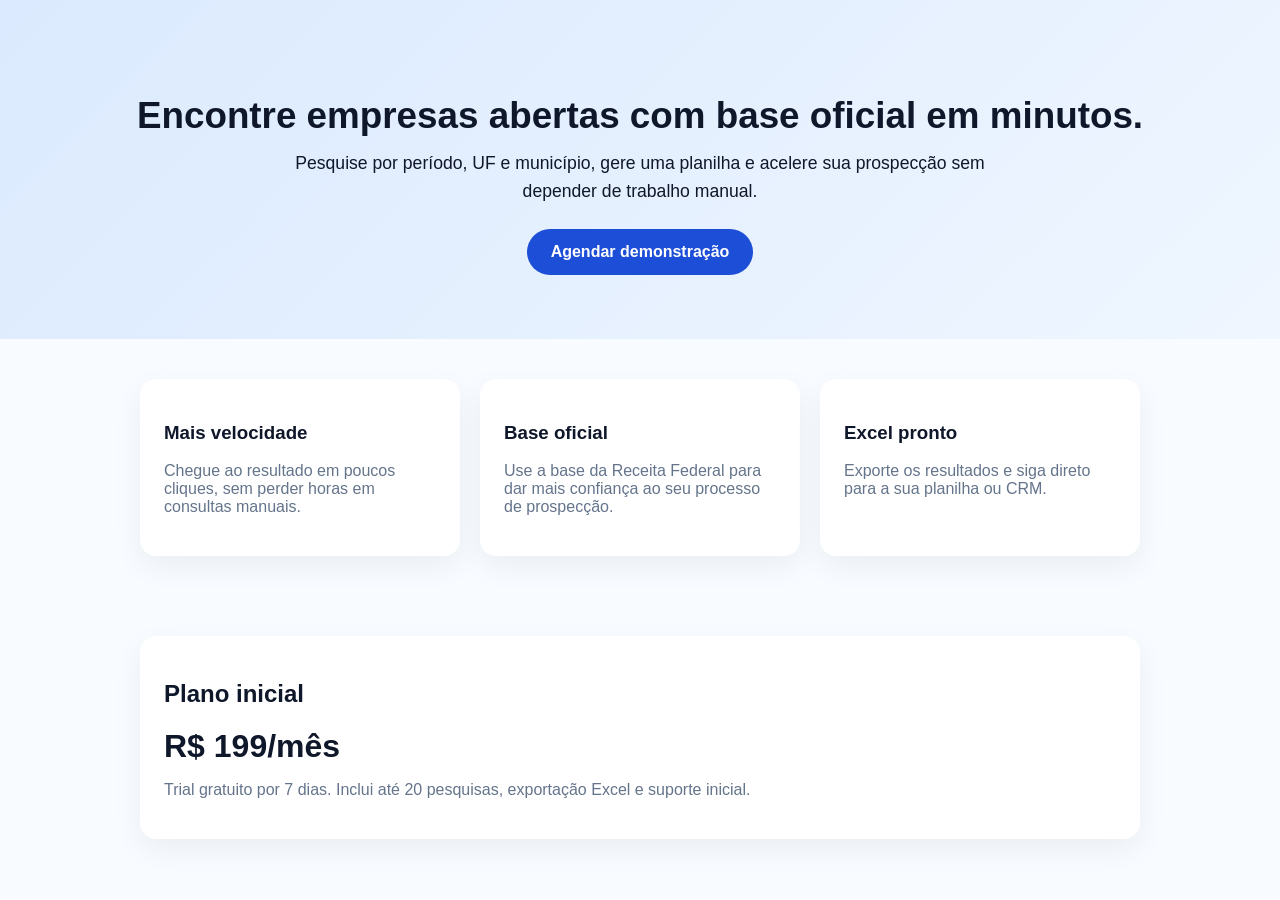
<file: projeto/marketing/landing-page.html>
<!DOCTYPE html>
<html lang="pt-BR">
  <head>
    <meta charset="UTF-8" />
    <meta name="viewport" content="width=device-width, initial-scale=1.0" />
    <title>CNPJ Hunter PRO — Prospecção mais rápida</title>
    <style>
      body { font-family: Arial, sans-serif; margin: 0; color: #0f172a; background: #f8fbff; }
      .hero { padding: 64px 24px; text-align: center; background: linear-gradient(135deg, #dbeafe, #eff6ff); }
      .hero h1 { font-size: 2.3rem; margin-bottom: 12px; }
      .hero p { font-size: 1.1rem; max-width: 720px; margin: 0 auto 24px; line-height: 1.6; }
      .cta { display: inline-block; background: #1d4ed8; color: white; padding: 14px 24px; border-radius: 999px; text-decoration: none; font-weight: bold; }
      .section { max-width: 1000px; margin: 0 auto; padding: 40px 24px; }
      .grid { display: grid; gap: 20px; grid-template-columns: repeat(3, minmax(0, 1fr)); }
      .card { background: white; border-radius: 16px; padding: 24px; box-shadow: 0 10px 30px rgba(15,23,42,0.06); }
      .price { font-size: 2rem; font-weight: bold; margin: 10px 0; }
      .muted { color: #64748b; }
      @media (max-width: 780px) { .grid { grid-template-columns: 1fr; } }
    </style>
  </head>
  <body>
    <section class="hero">
      <h1>Encontre empresas abertas com base oficial em minutos.</h1>
      <p>Pesquise por período, UF e município, gere uma planilha e acelere sua prospecção sem depender de trabalho manual.</p>
      <a class="cta" href="mailto:contato@cnpjhunterpro.com.br">Agendar demonstração</a>
    </section>

    <section class="section">
      <div class="grid">
        <div class="card">
          <h3>Mais velocidade</h3>
          <p class="muted">Chegue ao resultado em poucos cliques, sem perder horas em consultas manuais.</p>
        </div>
        <div class="card">
          <h3>Base oficial</h3>
          <p class="muted">Use a base da Receita Federal para dar mais confiança ao seu processo de prospecção.</p>
        </div>
        <div class="card">
          <h3>Excel pronto</h3>
          <p class="muted">Exporte os resultados e siga direto para a sua planilha ou CRM.</p>
        </div>
      </div>
    </section>

    <section class="section">
      <div class="card">
        <h2>Plano inicial</h2>
        <div class="price">R$ 199/mês</div>
        <p class="muted">Trial gratuito por 7 dias. Inclui até 20 pesquisas, exportação Excel e suporte inicial.</p>
      </div>
    </section>
  </body>
</html>
</file>
